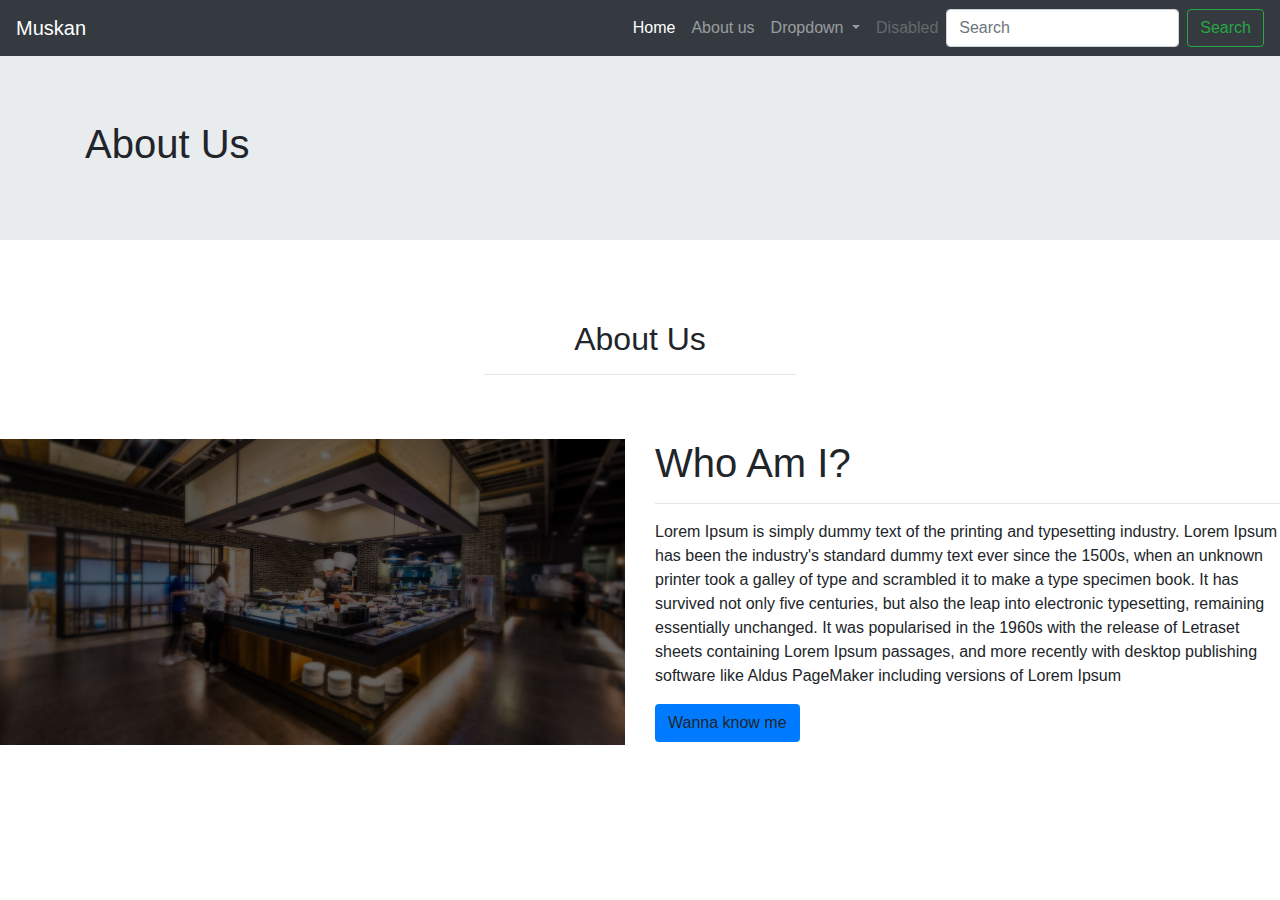
<file: about.html>
<!DOCTYPE html>
<html lang="en">
<head>
  
  <meta charset="utf-8">
  <meta name="viewport" content="width=device-width, initial-scale=1">
  <link href="https://fonts.googleapis.com/css?family=Josefin+Sans" rel="stylesheet">
  <link rel="stylesheet" href="https://maxcdn.bootstrapcdn.com/bootstrap/4.4.1/css/bootstrap.min.css">

  
 <style type="text/css">

	 *{
		margin: 0;
		padding: 0;
		font-family: 'Josefin Sans ',sans-serif;
	 }

 	.carousel-inner img{
 		width: 100%;
 		height: 100%;
 	}
 </style>
  
</head>
<body>

<header>
	
	<nav class="navbar navbar-expand-lg navbar-dark bg-dark">
  <a class="navbar-brand" href="#">Muskan</a>
  <button class="navbar-toggler" type="button" data-toggle="collapse" data-target="#navbarSupportedContent" aria-controls="navbarSupportedContent" aria-expanded="false" aria-label="Toggle navigation">
    <span class="navbar-toggler-icon"></span>
  </button>

  <div class="collapse navbar-collapse" id="navbarSupportedContent">
    <ul class="navbar-nav ml-auto">
      <li class="nav-item active">
        <a class="nav-link" href="#">Home <span class="sr-only">(current)</span></a>
      </li>
      <li class="nav-item">
        <a class="nav-link" href="about.html">About us</a>
      </li>
      <li class="nav-item dropdown">
        <a class="nav-link dropdown-toggle" href="#" id="navbarDropdown" role="button" data-toggle="dropdown" aria-haspopup="true" aria-expanded="false">
          Dropdown
        </a>
        <div class="dropdown-menu" aria-labelledby="navbarDropdown">
          <a class="dropdown-item" href="#">Action</a>
          <a class="dropdown-item" href="#">Another action</a>
          <div class="dropdown-divider"></div>
          <a class="dropdown-item" href="#">Something else here</a>
        </div>
      </li>
      <li class="nav-item">
        <a class="nav-link disabled" href="#">Disabled</a>
      </li>
    </ul>
    <form class="form-inline my-2 my-lg-0">
      <input class="form-control mr-sm-2" type="search" placeholder="Search" aria-label="Search">
      <button class="btn btn-outline-success my-2 my-sm-0" type="submit">Search</button>
    </form>
  </div>
</nav>

<div class="jumbotron jumbotron-fluid">
  <div class="container">
    <h1>About Us</h1>
   
  </div>
</div>

</header>
<section>
  <div class="container-fluid ">
    <h2 class="text-center text-capitalize pt-5">About Us</h2>
    <hr class="w-25 mx-auto pb-5">
  </div>

  <div class="row mb-5" >
    <div class="col-lg-6 col-md-6 col-12">
      <img src="images/slide1-01.jpg" class="img-fluid">
    </div>
    <div class="col-lg-6 col-md-6 col-12">
      <h1>Who Am I?</h1>
      <hr>
      <p>Lorem Ipsum is simply dummy text of the printing and typesetting industry. Lorem Ipsum has been the industry's standard dummy text ever since the 1500s, when an unknown printer took a galley of type and scrambled it to make a type specimen book. It has survived not only five centuries, but also the leap into electronic typesetting, remaining essentially unchanged. It was popularised in the 1960s with the release of Letraset sheets containing Lorem Ipsum passages, and more recently with desktop publishing software like Aldus PageMaker including versions of Lorem Ipsum</p>
      <button class="btn bg-primary">Wanna know me</button>
    </div>
  </div>
</section>


</body>
</html>
</file>
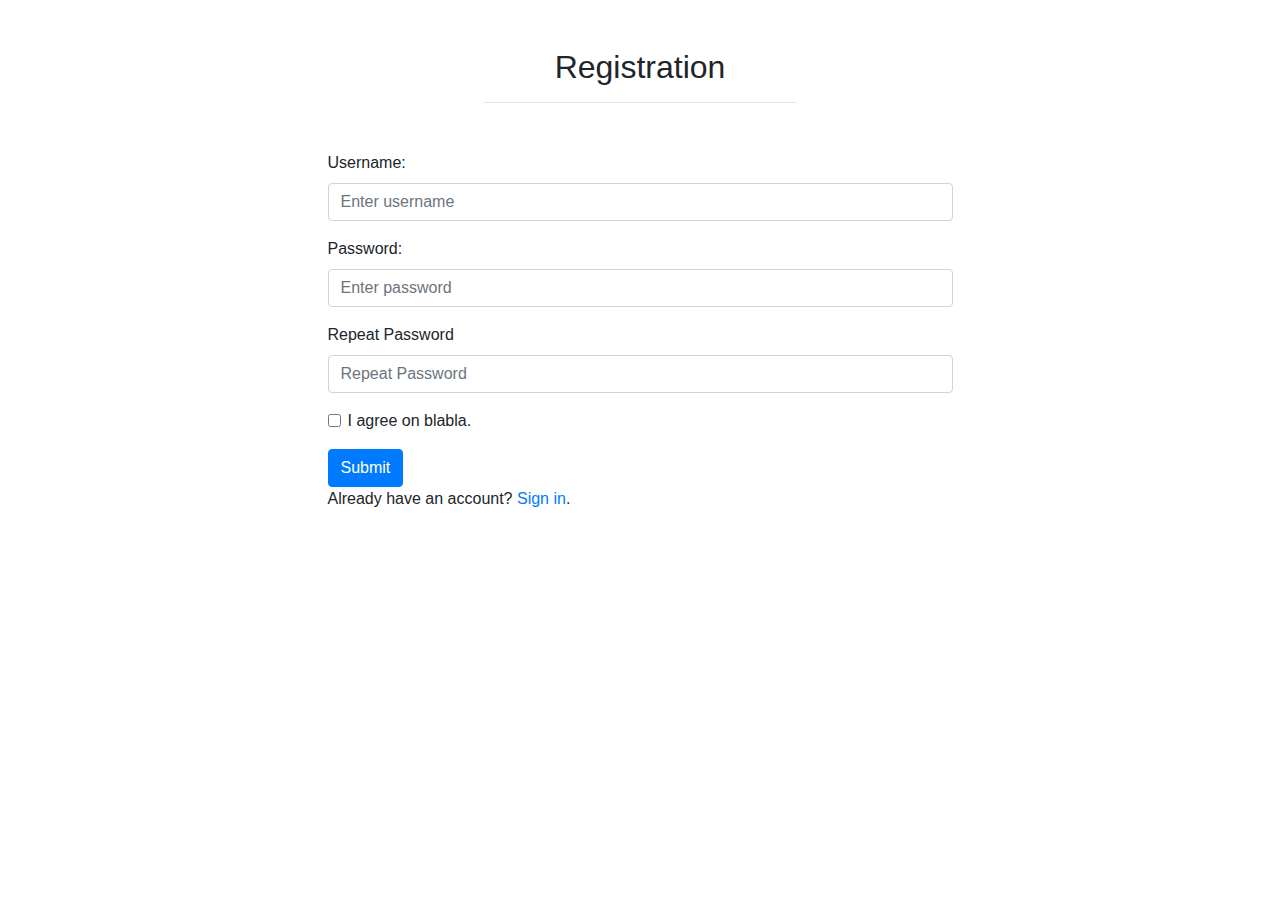
<file: register.html>
<!DOCTYPE html>
<html lang="en">
<head>
  
  <meta charset="utf-8">
  <meta name="viewport" content="width=device-width, initial-scale=1">
  <link href="https://fonts.googleapis.com/css?family=Josefin+Sans" rel="stylesheet">
  <link rel="stylesheet" href="https://maxcdn.bootstrapcdn.com/bootstrap/4.4.1/css/bootstrap.min.css">

  
 <style type="text/css">

 *{
  margin: 0;
  padding: 0;
  font-family: 'Josefin Sans ',sans-serif;
 }
  
  .carousel-inner img{
    width: 100%;
    height: 100%;
  }
 </style>
  
</head>
<body>

<div class="container-fluid">
  <h2 class="text-center text-Capitalize mt-5 mb-3">Registration</h2>
  <hr class="text-center mb-5 w-25 mx-auto">
  
  <div class="w-50 mx-auto">
  <form action="/action_page.php" class="needs-validation" novalidate>
    <div class="form-group ">
      <label for="uname">Username:</label>
      <input type="text" class="form-control" id="uname" placeholder="Enter username" name="uname" required>
      <div class="valid-feedback">Valid.</div>
      <div class="invalid-feedback">Please fill out this field.</div>
    </div>
    <div class="form-group">
      <label for="pwd">Password:</label>
      <input type="password" class="form-control" id="pwd" placeholder="Enter password" name="pswd" required>
      <div class="valid-feedback">Valid.</div>
      <div class="invalid-feedback">Please fill out this field.</div>
    </div>
 <div class="form-group">
     <label for="psw-repeat">Repeat Password</label>
    <input type="password" placeholder="Repeat Password" name="psw-repeat" required class="form-control">
    </div>

   <div class="form-group form-check">
      <label class="form-check-label">
        <input class="form-check-input" type="checkbox" name="remember" required> I agree on blabla.
        <div class="valid-feedback">Valid.</div>
        <div class="invalid-feedback">Check this checkbox to continue.</div>
      </label>
    </div>
   


  
    
    <button type="submit" class="btn btn-primary">Submit</button>



    <p>Already have an account? <a href="#">Sign in</a>.</p>
 
   
  </form>
  </div>
</div>

<script>
// Disable form submissions if there are invalid fields
(function() {
  'use strict';
  window.addEventListener('load', function() {
    // Get the forms we want to add validation styles to
    var forms = document.getElementsByClassName('needs-validation');
    // Loop over them and prevent submission
    var validation = Array.prototype.filter.call(forms, function(form) {
      form.addEventListener('submit', function(event) {
        if (form.checkValidity() === false) {
          event.preventDefault();
          event.stopPropagation();
        }
        form.classList.add('was-validated');
      }, false);
    });
  }, false);
})();
</script>


</body>
</html>
</file>
